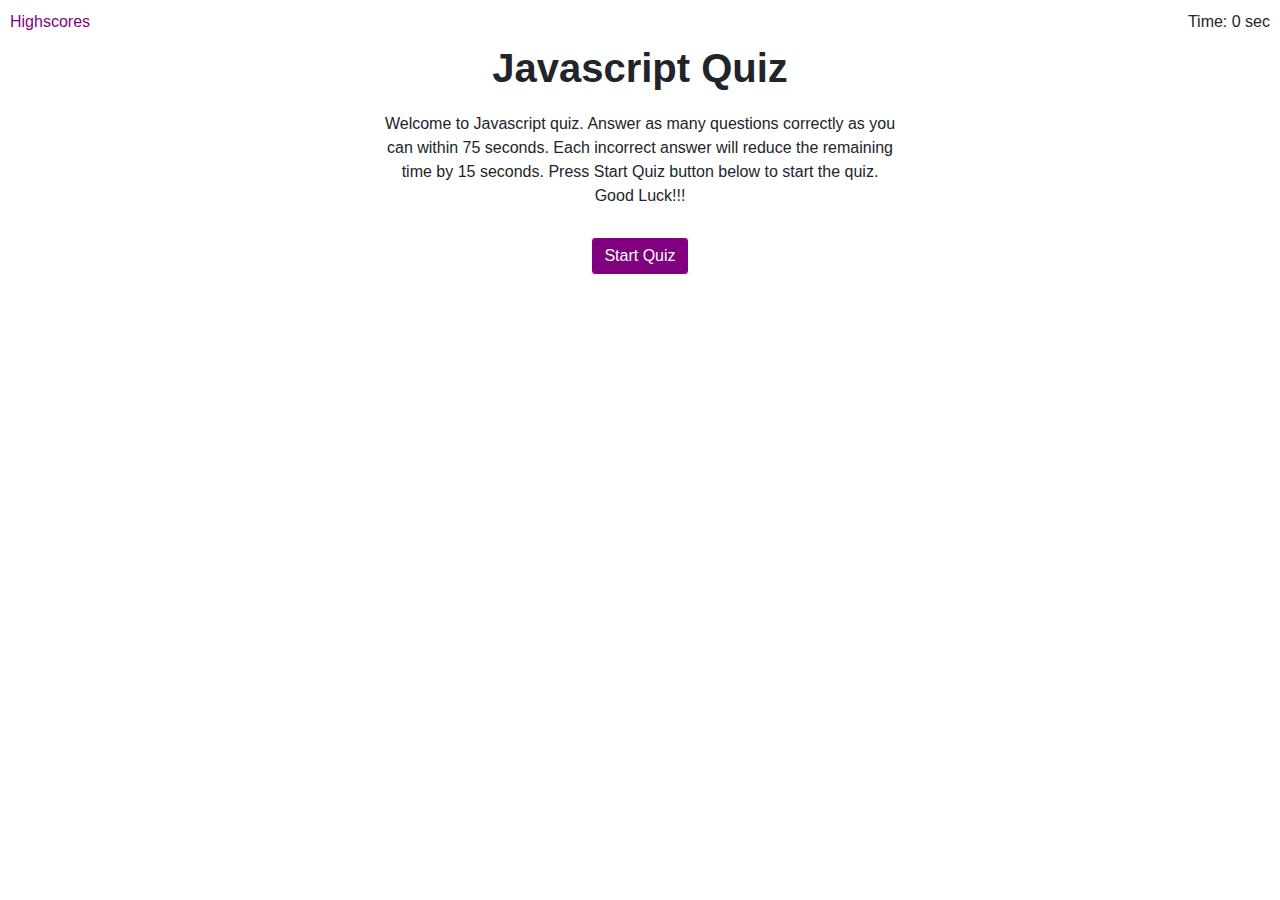
<file: index.html>
<!DOCTYPE html>
<html lang="en">

<head>
    <meta charset="UTF-8">
    <meta name="viewport" content="width=device-width, initial-scale=1,
            shrink-to-fit=no">
    <meta http-equiv="X-UA-Compatible" content="ie=edge">
    <link rel="stylesheet" href="https://stackpath.bootstrapcdn.com/bootstrap/4.3.1/css/bootstrap.min.css" integrity="sha384-ggOyR0iXCbMQv3Xipma34MD+dH/1fQ784/j6cY/iJTQUOhcWr7x9JvoRxT2MZw1T" crossorigin="anonymous">
    <link href="https://fonts.googleapis.com/css?family=Ubuntu&display=swap" rel="stylesheet">
    <link rel="stylesheet" href="assets/css/style.css">
    <title>Javascript Quiz</title>
</head>

<body>
    <header>
        <a href="topscore.html" id="highscore">Highscores</a>
        <div class="right">Time: 0 sec</div>
    </header>
    <div class="container">
        <div class="col-lg-6 col-md-12 center">
            <h1 class="center"><b>Javascript Quiz</b></h1>
            <div class="center text">
                <p>Welcome to Javascript quiz. Answer as many questions correctly as you can within 75 seconds. Each incorrect answer will reduce the remaining time by 15 seconds.
                    Press Start Quiz button below to start the quiz.
                    <br>
                    Good Luck!!!</p>
            </div>
            <button type="button" class="btn btn-primary" id="start">Start Quiz</button>
        </div>
    </div>
    <script language="JavaScript">
        function main() {
            document.getElementById("start").addEventListener("click", function() {
                window.location.href = "questions.html"
            })
        }
        main()
    </script>
    <script src="https://code.jquery.com/jquery-3.3.1.slim.min.js" integrity="sha384-q8i/X+965DzO0rT7abK41JStQIAqVgRVzpbzo5smXKp4YfRvH+8abtTE1Pi6jizo" crossorigin="anonymous"></script>
    <script src="https://cdnjs.cloudflare.com/ajax/libs/popper.js/1.14.7/umd/popper.min.js" integrity="sha384-UO2eT0CpHqdSJQ6hJty5KVphtPhzWj9WO1clHTMGa3JDZwrnQq4sF86dIHNDz0W1" crossorigin="anonymous"></script>
    <script src="https://stackpath.bootstrapcdn.com/bootstrap/4.3.1/js/bootstrap.min.js" integrity="sha384-JjSmVgyd0p3pXB1rRibZUAYoIIy6OrQ6VrjIEaFf/nJGzIxFDsf4x0xIM+B07jRM" crossorigin="anonymous"></script>
</body>

</html>
</file>
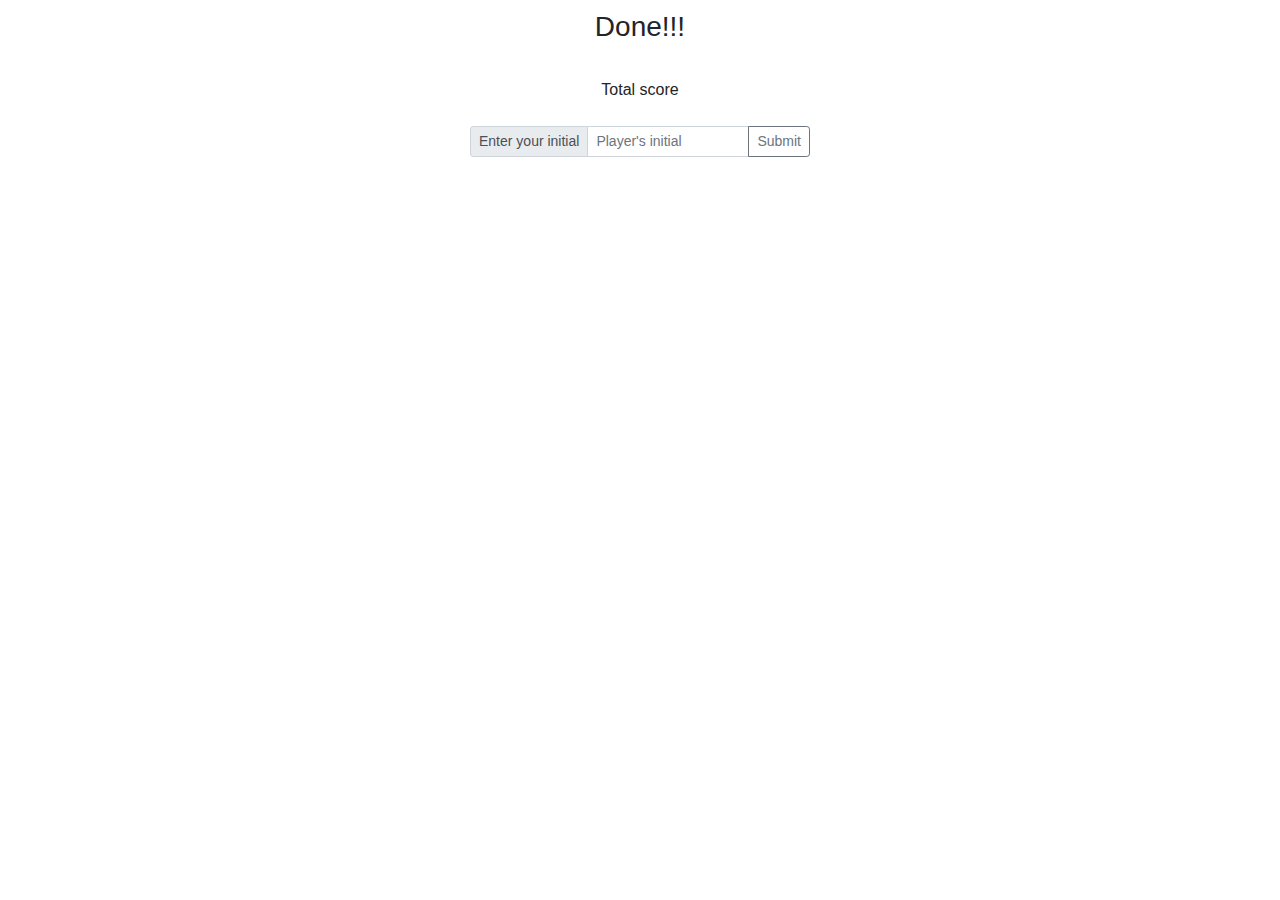
<file: highscore.html>
<!DOCTYPE html>
<html lang="en">

<head>
    <meta charset="UTF-8">
    <meta name="viewport" content="width=device-width, initial-scale=1,
            shrink-to-fit=no">
    <meta http-equiv="X-UA-Compatible" content="ie=edge">
    <link rel="stylesheet" href="https://stackpath.bootstrapcdn.com/bootstrap/4.3.1/css/bootstrap.min.css" integrity="sha384-ggOyR0iXCbMQv3Xipma34MD+dH/1fQ784/j6cY/iJTQUOhcWr7x9JvoRxT2MZw1T" crossorigin="anonymous">
    <link rel="stylesheet" href="assets/css/style.css">
    <title>HighScores</title>
</head>

<body>
    <header>
        <h3 class="center">Done!!!</h3><br>
    </header>
    <div class="container">
        <div class="col-lg-4 col-md-6 col-sm-8 col-xs-10 center">
            <div> Total score<span id='score'></span></div><br>
            <div class="input-group input-group-sm mb-3">
                <div class="input-group-prepend">
                    <span class="input-group-text" id="inputGroup-sizing-default">Enter your initial</span>
                </div>
                <input type="text" class="form-control" placeholder="Player's initial" aria-label="Player's initial" aria-describedby="button-submit">
                <div class="input-group-append">
                    <button class="btn btn-outline-secondary" type="button" id="button-addon2">Submit</button>
                </div>
            </div>
        </div>
    </div>
    <script language="JavaScript">
        document.querySelector('span').textContent = window.localStorage.getItem('score')
        document.querySelector('button').addEventListener('click', function(e) {
            e.preventDefault()
            window.localStorage.setItem('ini', document.querySelector('input').value)
            window.location.href = 'topscore.html'
        })
    </script>
    <script src="https://code.jquery.com/jquery-3.3.1.slim.min.js" integrity="sha384-q8i/X+965DzO0rT7abK41JStQIAqVgRVzpbzo5smXKp4YfRvH+8abtTE1Pi6jizo" crossorigin="anonymous"></script>
    <script src="https://cdnjs.cloudflare.com/ajax/libs/popper.js/1.14.7/umd/popper.min.js" integrity="sha384-UO2eT0CpHqdSJQ6hJty5KVphtPhzWj9WO1clHTMGa3JDZwrnQq4sF86dIHNDz0W1" crossorigin="anonymous"></script>
    <script src="https://stackpath.bootstrapcdn.com/bootstrap/4.3.1/js/bootstrap.min.js" integrity="sha384-JjSmVgyd0p3pXB1rRibZUAYoIIy6OrQ6VrjIEaFf/nJGzIxFDsf4x0xIM+B07jRM" crossorigin="anonymous"></script>
</body>

</html>
</file>
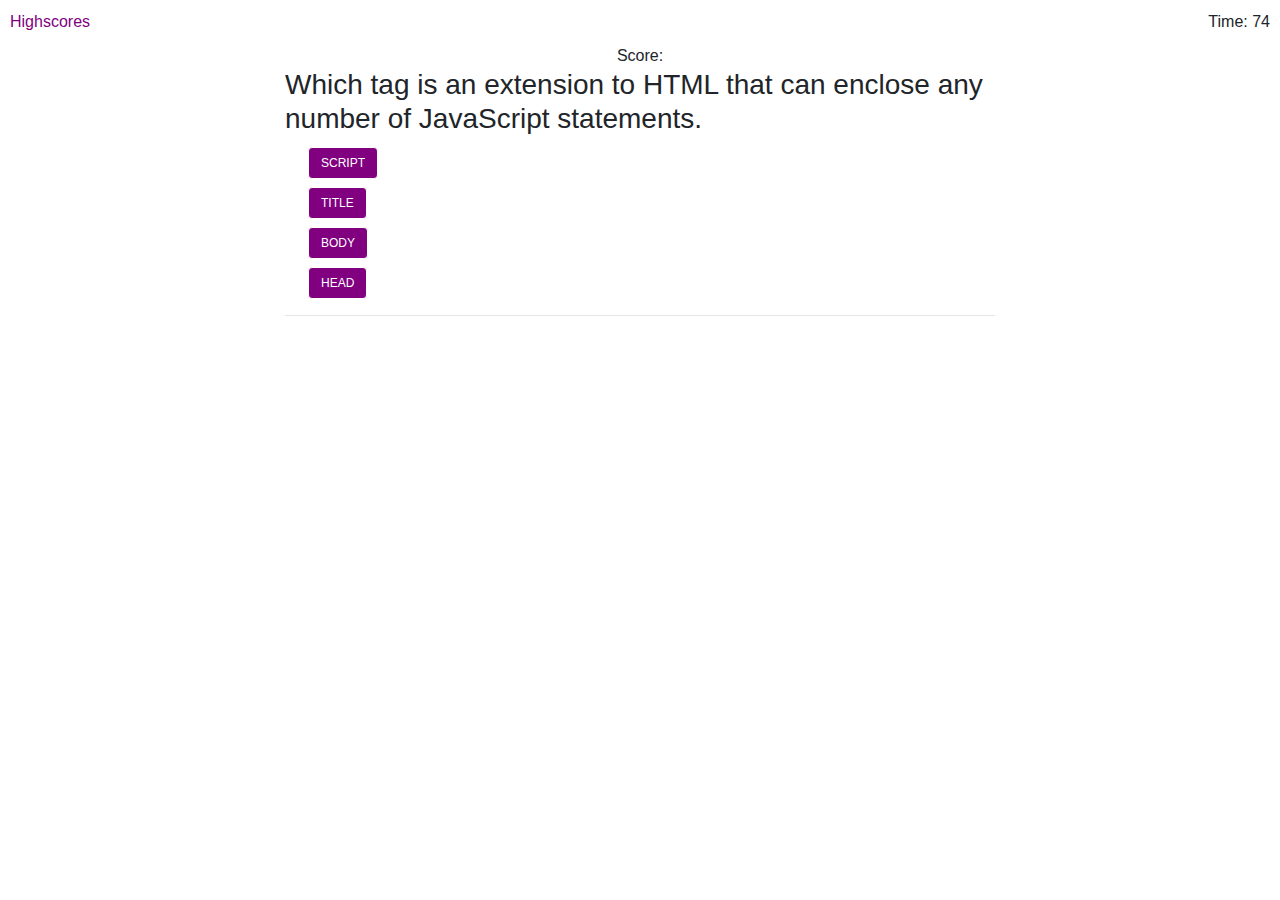
<file: questions.html>
<!DOCTYPE html>
<html lang="en">

<head>
    <meta charset="UTF-8" />
    <meta name="viewport" content="width=device-width, initial-scale=1,
            shrink-to-fit=no" />
    <meta http-equiv="X-UA-Compatible" content="ie=edge" />
    <link rel="stylesheet" href="https://stackpath.bootstrapcdn.com/bootstrap/4.3.1/css/bootstrap.min.css" integrity="sha384-ggOyR0iXCbMQv3Xipma34MD+dH/1fQ784/j6cY/iJTQUOhcWr7x9JvoRxT2MZw1T" crossorigin="anonymous" />
    <link rel="stylesheet" href="assets/css/style.css" />
    <title>JavaScript Quiz</title>
</head>

<body>
    <header>
        <a href="topscore.html" id="highscore">Highscores</a>
        <div class="right">Time: <span id="time">0 sec</span>
        </div>
    </header>
    <div class="container">
        <div class="center">Score: <span id="score">0</span></div>
        <div class="col-lg-8 col-md-12 center">
            <h3 class="left question" id="question"></h3>
            <div class="left container" id="choice"></div>
            <hr>
            <div class="left answer"></div>
        </div>
    </div>
    <script src="assets/js/question.js"></script>
    <script src="https://code.jquery.com/jquery-3.3.1.slim.min.js" integrity="sha384-q8i/X+965DzO0rT7abK41JStQIAqVgRVzpbzo5smXKp4YfRvH+8abtTE1Pi6jizo" crossorigin="anonymous"></script>
    <script src="https://cdnjs.cloudflare.com/ajax/libs/popper.js/1.14.7/umd/popper.min.js" integrity="sha384-UO2eT0CpHqdSJQ6hJty5KVphtPhzWj9WO1clHTMGa3JDZwrnQq4sF86dIHNDz0W1" crossorigin="anonymous"></script>
    <script src="https://stackpath.bootstrapcdn.com/bootstrap/4.3.1/js/bootstrap.min.js" integrity="sha384-JjSmVgyd0p3pXB1rRibZUAYoIIy6OrQ6VrjIEaFf/nJGzIxFDsf4x0xIM+B07jRM" crossorigin="anonymous"></script>
</body>

</html>
</file>
<file: assets/css/style.css>
header {
    margin: 10px;
}

span {
    text-align: right;
}

#highscore {
    color: purple;
    display: inline-block;
}

.right {
    float: right;
}

.center {
    margin: 0 auto;
    text-align: center;
}

.text {
    margin-top: 20px;
    margin-bottom: 24px;
}

.btn-primary {
    background-color: purple;
    border-color: white;
    margin-top: 5px;
    margin-bottom: 5px;
}

.btn-primary:hover {
    background-color: black;
    border-color: white;
}

.v-left {
    display: block;
    font-size: 12px;
    margin: 8px;
}

.left {
    text-align: left;
}

.question {
    margin-bottom: 12px;
}

.list-group-item {
    background-color: purple;
    color: white;
    margin: 6px 0 6px 0;
}
</file>
